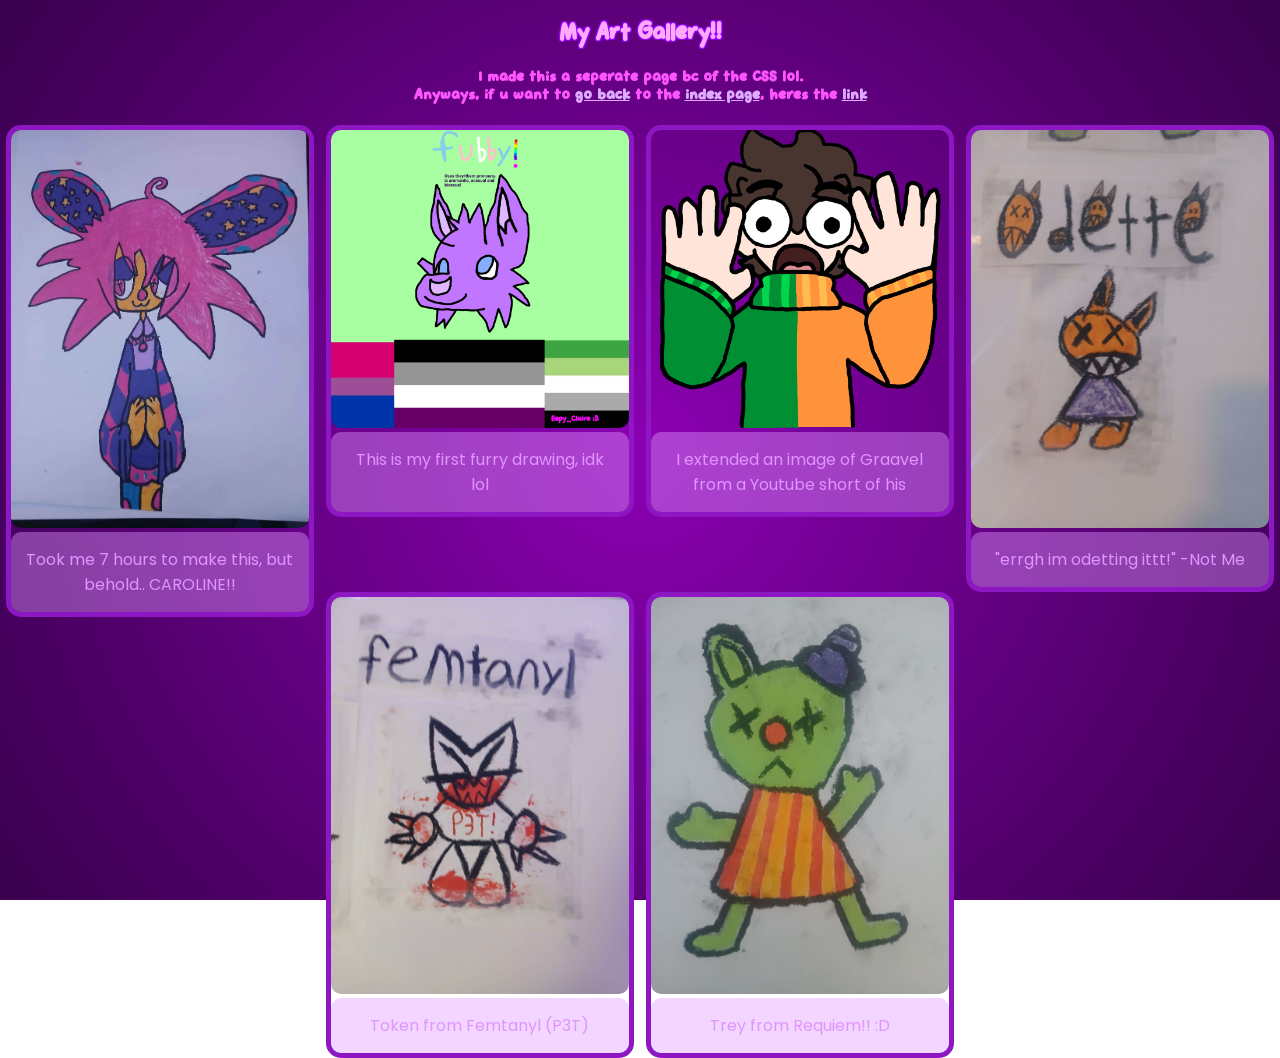
<file: ArtworkNew.html>
<!-- all of this was human made (which is why it looks bad) -->
<!-- well actually, it looks bad bc i suck at coding lol (Fuck AI) -->
<!-- New Artwork website!, skidded from W3Schools lol (but revamped)-->
<!DOCTYPE html>
<html>
<head>

    <!-- Google tag (gtag.js) -->
    <script async src="https://www.googletagmanager.com/gtag/js?id=G-1RVM1K754Y"></script>
    <script>
        window.dataLayer = window.dataLayer || [];
        function gtag(){dataLayer.push(arguments);}
        gtag('js', new Date());

        gtag('config', 'G-1RVM1K754Y');
    </script>

    <meta charset="UTF-8">
    <meta name="viewport" content="width=device-width, initial-scale=1.0">
    <meta name="description" content="This is my cool website, I just made this bc i could i guess lol">
    <meta name="keywords" content="Stomach Book, Stummy, StomachBook, stomachBook, stomachbook, Stomachbook, clorp, stummy, stomach Book, stomach Book, stomach book, GOODNIGHT HYPNOPOMP, goodnight hypnopomp, Goodnight Hypnopomp, paper dolls, Paper Dolls, SOPHOMORE SLUMP CALLITHUMP, Sophomore Slump Callithump, sophomore slump callithump">
    <meta name="author" content="Claire">
    <meta name="robots" content="index, follow">
    <link rel="canonical" href="https://eepyclaire.github.io/website/artwork.html">
    <meta property="og:title" content="My Cool Website!1!!">
    <meta property="og:description" content="This is my cool website, I just made this bc i could i guess lol">
    <meta property="og:image" content="https://eepyclaire.github.io/assets/banner.png">
    <meta property="og:type" content="website">
    <meta property="og:url" content="https://eepyclaire.github.io/website/artwork.html">
    <link rel="icon" href="assets/favicon.png">
    <link rel="stylesheet" href="artstyle.css">
</head>
<body>
<h2 class="outline" style="color: #FFAAFF;">My Art Gallery!!</h2>

<h4 style="color:#ff55ff;">I made this a seperate page bc of the CSS lol.<br>Anyways, if u want to <a href="index.html" style="color:#dcaaff;">go back</a> to the <a href="index.html" style="color:#dcaaff;">index page</a>, heres the <a href="index.html" style="color:#dcaaff;">link</a></h4>

<div class="responsive">
  <div class="gallery">
    <a target="_blank" href="assets/art/caroline.jpg">
      <img src="assets/art/caroline.jpg" alt="Caroline Fanart :D" width="600" height="400">
    </a>
    <div class="desc">Took me 7 hours to make this, but behold.. CAROLINE!!</div>
  </div>
</div>


<div class="responsive">
  <div class="gallery">
    <a target="_blank" href="assets/art/fubby.png">
      <img src="assets/art/fubby.png" alt="Old ahh fursona (first cool drawing!)" width="600" height="400">
    </a>
    <div class="desc">This is my first furry drawing, idk lol</div>
  </div>
</div>

<div class="responsive">
  <div class="gallery">
    <a target="_blank" href="assets/art/graaavel.png">
      <img src="assets/art/graaavel.png" alt="Absolute Cinema Graaavel lol" width="600" height="400">
    </a>
    <div class="desc">I extended an image of Graavel from a Youtube short of his</div>
  </div>
</div>

<div class="responsive">
  <div class="gallery">
    <a target="_blank" href="assets/art/odette.jpg">
      <img src="assets/art/odette.jpg" alt="Odette :)" width="600" height="400">
    </a>
    <div class="desc">"errgh im odetting ittt!" -Not Me</div>
  </div>
</div>

<div class="responsive">
  <div class="gallery">
    <a target="_blank" href="assets/art/TokenP3T.jpg">
      <img src="assets/art/TokenP3T.jpg" alt="BLOOD-RED, SYMPTOMATIC, VOMIT ON MY BED WELLNESS CHECK AT 2AM, BITCH THEY WILL FIND ME DEAD I DON'T LEAVE MY HOUSE, I DON'T EVEN LEAVE MY BED OPEN SORES COVER MY BODY, TREAT ME LIKE YOUR PET I LIVE IN YOUR LCD SCREEN, I LIVE IN THE RUBBER CHEMICAL, I HIT YOUR BLOCK AND ALL YOUR WINDOWS SHUTTERED DON'T TREAT ME LIKE I'M SINGLE-USE, DON'T TREAT ME LIKE YOUR LOVER I PICK UP YOUR SINGLES AND I THROW THEM IN THE GUTTER PET PET PET PET TREAT ME LIKE YOUR PET PET PET PET TREAT ME LIKE YOUR PET PET PET PET TREAT ME LIKE YOUR PET PET PET PET NOVOCAINE, LOBOTOMIZE ME, TEACH ME HOW TO THINK I KNOW WHAT'S INSIDE OF YOU, IT'S ALL JUST RED AND PINK HIT ME WITH YOUR BLADE AND THEN PUT ME UNDER COVERS WAIT UNTIL I ROT AND THEN EXPLAIN IT TO MY MOTHER TEACH ME HOW TO LIE, TEACH ME HOW TO TRACE THE CALLER I COME WITH A KEYCHAIN, YOU CAN BUY ME FOR A DOLLAR I GLITTER IN THE STROBE LIGHT AND I BLOAT UNDER THE WATER I NEVER WANNA GO OUTSIDE AGAIN, IT'S FOR THE BETTER, I'M YOUR PET PET PET PET TREAT ME LIKE YOUR PET PET PET PET TREAT ME LIKE YOUR PET PET PET PET TREAT ME LIKE YOUR PET PET PET PET TREAT ME LIKE YOUR" width="600" height="400">
    </a>
    <div class="desc">Token from Femtanyl (P3T)</div>
  </div>
</div>

<div class="responsive">
  <div class="gallery">
    <a target="_blank" href="assets/art/trey.jpg">
      <img src="assets/art/trey.jpg" alt="Trey!!" width="600" height="400">
    </a>
    <div class="desc">Trey from Requiem!! :D</div>
  </div>
</div>

<div class="clearfix"></div>
<script src="script.js"></script>
</body>
</html>
</file>
<file: artstyle.css>
@font-face {
    font-family: poppins;
    src: url(assets/Poppins-Regular.ttf);
}

@font-face {
    font-family: kawaii;
    src: url(assets/mochibop.bold-demo.ttf);
}

body {
    margin: 0;
    min-height: 100vh;
    background: radial-gradient(circle at 50% 50%, rgba(140,0,179,1) 0%, rgba(56,0,77,1) 100%);
    background-attachment: fixed;
}

h1,h2,h3,h4,h5,h6 {
    font-family: 'kawaii';
    text-align: center;
}

.outline {
    text-shadow:
    -1px -1px 0 #9900ff,
    1px -1px 0 #9900ff,
    -1px 1px 0 #9900ff,
    1px 1px 0 #9900ff;  
}

div.gallery {
  border: 5px solid #8e17c4;
  border-radius: 15px;
}

div.gallery:hover {
  border: 5px solid #ae00ff;
  border-radius: 15px;
  box-shadow: 0 0 10px #b413ff, 0 0 20px #7900b1;
}

div.gallery img {
  width: 100%;
  height: auto;
  border-radius: 10px;
}

div.desc {
  padding: 15px;
  text-align: center;
  background-color: #df9bff69; 
  border-radius: 10px;
  font-family: 'poppins';
  color: #e094fe;
}

* {
  box-sizing: border-box;
}

.responsive {
  padding: 0 6px;
  float: left;
  width: 24.99999%;
}

@media only screen and (max-width: 700px) {
  .responsive {
    width: 49.99999%;
    margin: 6px 0;
  }
}

@media only screen and (max-width: 500px) {
  .responsive {
    width: 100%;
  }
}

.clearfix:after {
  content: "";
  display: table;
  clear: both;
}
</file>
